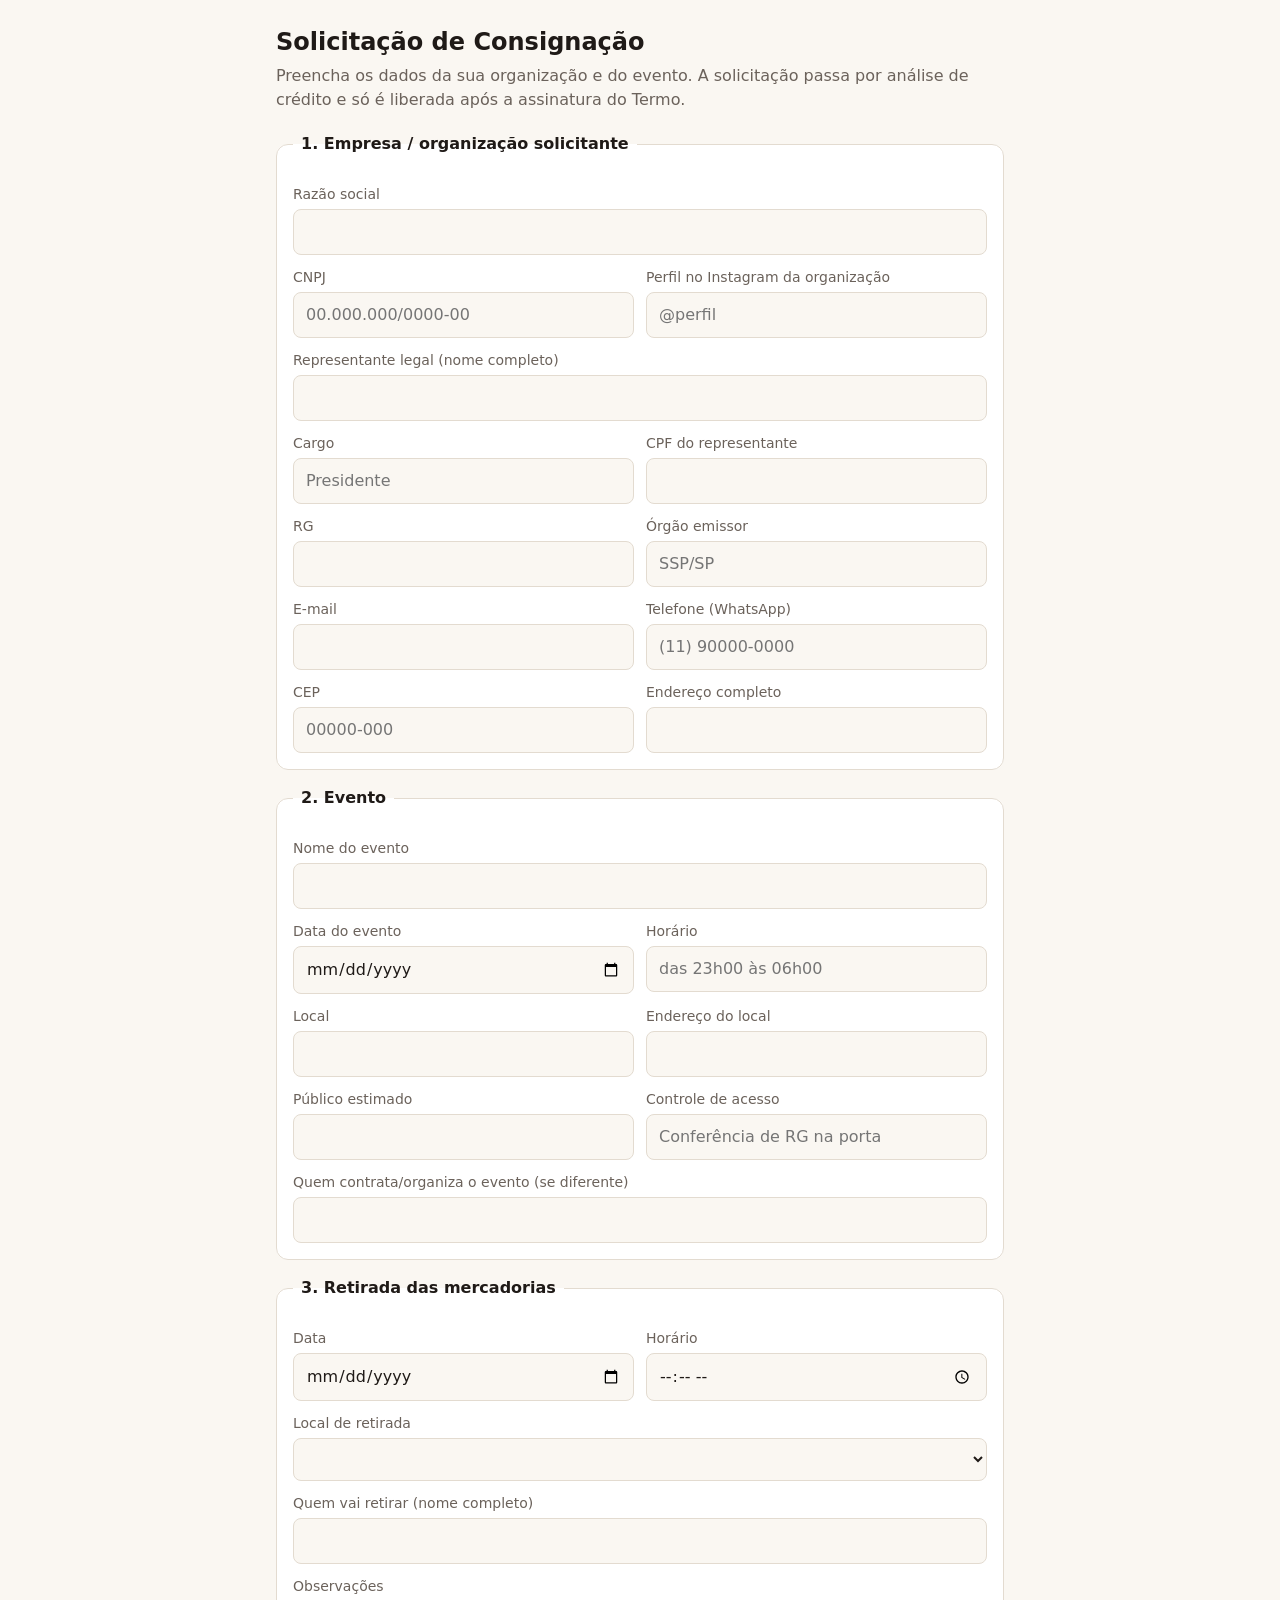
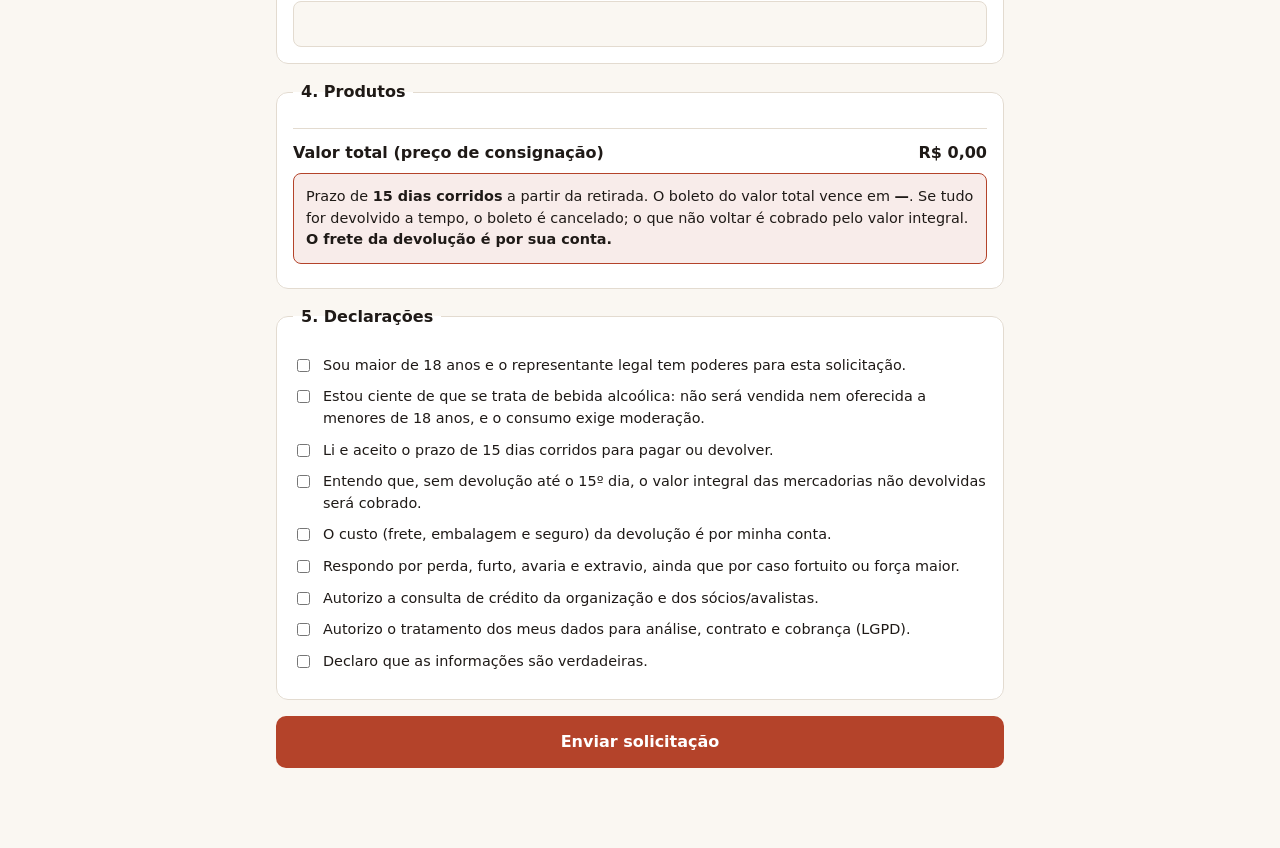
<file: consignacao/Form.html>
<!DOCTYPE html>
<html lang="pt-BR">
<head>
<base target="_top">
<meta charset="utf-8">
<style>
  :root { --bg:#faf7f2; --card:#fff; --ink:#1f1a17; --muted:#6b625b; --line:#e3dbd0; --accent:#b4432a; --ok:#2f6b3f; }
  @media (prefers-color-scheme: dark) { :root { --bg:#16120f; --card:#211c18; --ink:#f3ede6; --muted:#a79d93; --line:#3a322b; --accent:#e0775c; --ok:#6fbf86; } }
  * { box-sizing: border-box; }
  body { margin:0; background:var(--bg); color:var(--ink); font:16px/1.5 system-ui,-apple-system,Segoe UI,Roboto,sans-serif; }
  main { max-width:760px; margin:0 auto; padding:24px 16px 80px; }
  h1 { font-size:1.5rem; margin:0 0 4px; } .sub { color:var(--muted); margin:0 0 20px; }
  fieldset { background:var(--card); border:1px solid var(--line); border-radius:12px; padding:16px; margin:0 0 16px; }
  legend { font-weight:600; padding:0 8px; }
  label { display:block; font-size:.875rem; color:var(--muted); margin:12px 0 4px; }
  input, select, textarea { width:100%; padding:10px 12px; font:inherit; color:var(--ink); background:var(--bg); border:1px solid var(--line); border-radius:8px; }
  input:focus, select:focus, textarea:focus { outline:2px solid var(--accent); outline-offset:1px; }
  .row { display:grid; grid-template-columns:1fr 1fr; gap:12px; } @media (max-width:560px){ .row { grid-template-columns:1fr; } }
  .seg { display:flex; gap:8px; } .seg label { flex:1; margin:0; color:var(--ink); border:1px solid var(--line); border-radius:8px; padding:10px; text-align:center; cursor:pointer; }
  .seg input { display:none; } .seg input:checked + span { color:var(--accent); font-weight:600; }
  .prod { display:grid; grid-template-columns:1fr auto; gap:8px 12px; align-items:center; padding:10px 0; border-top:1px solid var(--line); }
  .prod:first-of-type { border-top:0; } .prod small { color:var(--muted); display:block; }
  .qty { display:flex; align-items:center; gap:6px; } .qty button { width:36px; height:36px; border-radius:8px; border:1px solid var(--line); background:var(--bg); color:var(--ink); font-size:1.1rem; cursor:pointer; }
  .qty input { width:56px; text-align:center; }
  .total { display:flex; justify-content:space-between; font-weight:600; padding-top:12px; border-top:1px solid var(--line); margin-top:8px; }
  .aviso { background:color-mix(in srgb, var(--accent) 10%, var(--card)); border:1px solid var(--accent); border-radius:8px; padding:12px; font-size:.9rem; margin:8px 0; }
  .chk { display:flex; gap:10px; align-items:flex-start; margin:10px 0; color:var(--ink); font-size:.9rem; } .chk input { width:auto; margin-top:4px; }
  .link { background:none; border:0; color:var(--accent); cursor:pointer; padding:4px 0; font:inherit; }
  .btn { width:100%; padding:14px; font:inherit; font-weight:600; color:#fff; background:var(--accent); border:0; border-radius:10px; cursor:pointer; }
  .btn:disabled { opacity:.6; cursor:wait; }
  .err { color:#c0392b; font-size:.9rem; margin:8px 0; white-space:pre-line; }
  .hide { display:none; } .hp { position:absolute; left:-9999px; }
  .ok { text-align:center; padding:32px 16px; } .ok h2 { color:var(--ok); } .ref { font:600 1.4rem ui-monospace,monospace; }
</style>
</head>
<body>
<main>
<div id="form">
  <h1>Solicitação de Consignação</h1>
  <p class="sub">Preencha os dados da sua organização e do evento. A solicitação passa por análise de crédito e só é liberada após a assinatura do Termo.</p>

  <form id="f" novalidate>
    <input class="hp" type="text" name="website" id="website" tabindex="-1" autocomplete="off">

    <fieldset><legend>1. Empresa / organização solicitante</legend>
      <div id="pj">
        <label>Razão social</label><input id="razao_social">
        <div class="row"><div><label>CNPJ</label><input id="cnpj" inputmode="numeric" placeholder="00.000.000/0000-00"></div>
        <div><label>Perfil no Instagram da organização</label><input id="perfil_pj" placeholder="@perfil"></div></div>
        <label>Representante legal (nome completo)</label><input id="rep_nome">
        <div class="row"><div><label>Cargo</label><input id="rep_cargo" placeholder="Presidente"></div><div><label>CPF do representante</label><input id="rep_cpf" inputmode="numeric"></div></div>
        <div class="row"><div><label>RG</label><input id="rep_rg"></div><div><label>Órgão emissor</label><input id="rep_org" placeholder="SSP/SP"></div></div>
      </div>
      <div class="row"><div><label>E-mail</label><input id="email" type="email" inputmode="email"></div><div><label>Telefone (WhatsApp)</label><input id="telefone" inputmode="tel" placeholder="(11) 90000-0000"></div></div>
      <div class="row"><div><label>CEP</label><input id="cep" inputmode="numeric" placeholder="00000-000"></div><div><label>Endereço completo</label><input id="endereco"></div></div>
    </fieldset>

    <fieldset><legend>2. Evento</legend>
      <label>Nome do evento</label><input id="ev_nome">
      <div class="row"><div><label>Data do evento</label><input id="ev_data" type="date"></div><div><label>Horário</label><input id="ev_horario" placeholder="das 23h00 às 06h00"></div></div>
      <div class="row"><div><label>Local</label><input id="ev_local"></div><div><label>Endereço do local</label><input id="ev_endereco"></div></div>
      <div class="row"><div><label>Público estimado</label><input id="ev_publico" type="number" min="1" inputmode="numeric"></div><div><label>Controle de acesso</label><input id="ev_acesso" placeholder="Conferência de RG na porta"></div></div>
      <label>Quem contrata/organiza o evento (se diferente)</label><input id="ev_contratante">
    </fieldset>

    <fieldset><legend>3. Retirada das mercadorias</legend>
      <div class="row"><div><label>Data</label><input id="ret_data" type="date"></div><div><label>Horário</label><input id="ret_horario" type="time"></div></div>
      <label>Local de retirada</label><select id="ret_local"></select>
      <label>Quem vai retirar (nome completo)</label><input id="ret_resp">
      <label>Observações</label><input id="ret_obs">
    </fieldset>

    <fieldset><legend>4. Produtos</legend>
      <div id="produtos"></div>
      <div class="total"><span>Valor total (preço de consignação)</span><span id="total">R$ 0,00</span></div>
      <div class="aviso" id="avisoPrazo">Prazo de <b>15 dias corridos</b> a partir da retirada. O boleto do valor total vence em <b id="venc">—</b>. Se tudo for devolvido a tempo, o boleto é cancelado; o que não voltar é cobrado pelo valor integral. <b>O frete da devolução é por sua conta.</b></div>
    </fieldset>

    <fieldset><legend>5. Declarações</legend>
      <div class="chk"><input type="checkbox" id="d_maiores"><span>Sou maior de 18 anos e o representante legal tem poderes para esta solicitação.</span></div>
      <div class="chk"><input type="checkbox" id="d_adv"><span>Estou ciente de que se trata de bebida alcoólica: não será vendida nem oferecida a menores de 18 anos, e o consumo exige moderação.</span></div>
      <div class="chk"><input type="checkbox" id="d_prazo"><span>Li e aceito o prazo de 15 dias corridos para pagar ou devolver.</span></div>
      <div class="chk"><input type="checkbox" id="d_cobr"><span>Entendo que, sem devolução até o 15º dia, o valor integral das mercadorias não devolvidas será cobrado.</span></div>
      <div class="chk"><input type="checkbox" id="d_frete"><span>O custo (frete, embalagem e seguro) da devolução é por minha conta.</span></div>
      <div class="chk"><input type="checkbox" id="d_risco"><span>Respondo por perda, furto, avaria e extravio, ainda que por caso fortuito ou força maior.</span></div>
      <div class="chk"><input type="checkbox" id="d_credito"><span>Autorizo a consulta de crédito da organização e dos sócios/avalistas.</span></div>
      <div class="chk"><input type="checkbox" id="d_lgpd"><span>Autorizo o tratamento dos meus dados para análise, contrato e cobrança (LGPD).</span></div>
      <div class="chk"><input type="checkbox" id="d_ver"><span>Declaro que as informações são verdadeiras.</span></div>
    </fieldset>

    <div class="err" id="err" role="alert"></div>
    <button class="btn" id="enviar" type="submit">Enviar solicitação</button>
  </form>
</div>

<div id="done" class="ok hide">
  <h2>Solicitação recebida</h2>
  <p>Seu número de referência:</p><p class="ref" id="refNum"></p>
  <p>Valor: <b id="okValor"></b> · Vencimento previsto: <b id="okVenc"></b></p>
  <p>Vamos analisar o crédito e responder por e-mail com o Termo de Consignação para assinatura. A retirada só é liberada após a assinatura do Termo.</p>
</div>
</main>

<script>
let CONFIG = null;
const $ = id => document.getElementById(id);
const brl = n => 'R$ ' + n.toFixed(2).replace('.', ',').replace(/\B(?=(\d{3})+(?!\d))/g, '.');
const digits = s => (s || '').replace(/\D/g, '');

const masks = {
  cnpj: v => digits(v).slice(0,14).replace(/^(\d{2})(\d)/,'$1.$2').replace(/^(\d{2})\.(\d{3})(\d)/,'$1.$2.$3').replace(/\.(\d{3})(\d)/,'.$1/$2').replace(/(\d{4})(\d)/,'$1-$2'),
  cpf: v => digits(v).slice(0,11).replace(/(\d{3})(\d)/,'$1.$2').replace(/(\d{3})(\d)/,'$1.$2').replace(/(\d{3})(\d{1,2})$/,'$1-$2'),
  cep: v => digits(v).slice(0,8).replace(/(\d{5})(\d)/,'$1-$2'),
  tel: v => { const d = digits(v).slice(0,11); return d.length > 10 ? d.replace(/(\d{2})(\d{5})(\d{4})/,'($1) $2-$3') : d.replace(/(\d{2})(\d{4})(\d{0,4})/,'($1) $2-$3').replace(/-$/,''); }
};
function bind(id, fn) { $(id).addEventListener('input', e => { e.target.value = fn(e.target.value); }); }
['cnpj'].forEach(i => bind(i, masks.cnpj));
['cpf', 'rep_cpf'].forEach(i => bind(i, masks.cpf));
bind('cep', masks.cep); bind('telefone', masks.tel);


$('cep').addEventListener('blur', () => {
  const c = digits($('cep').value);
  if (c.length !== 8) return;
  fetch('https://viacep.com.br/ws/' + c + '/json/').then(r => r.json()).then(d => {
    if (!d.erro && !$('endereco').value) $('endereco').value = [d.logradouro, d.bairro, d.localidade + '/' + d.uf].filter(Boolean).join(', ');
  }).catch(() => {});
});


function recalcula() {
  let total = 0;
  CONFIG.catalogo.forEach((p, i) => { total += (Number($('q' + i).value) || 0) * p.valor_unitario; });
  $('total').textContent = brl(total);
  const d = $('ret_data').value;
  if (d) { const [y, m, dd] = d.split('-').map(Number); const v = new Date(y, m - 1, dd + CONFIG.prazoDias); $('venc').textContent = v.toLocaleDateString('pt-BR'); }
  else $('venc').textContent = '—';
  return total;
}

google.script.run.withSuccessHandler(cfg => {
  CONFIG = cfg;
  $('ret_local').innerHTML = '<option value="">Selecione…</option>' + cfg.locaisRetirada.map(l => '<option>' + l + '</option>').join('');
  $('produtos').innerHTML = cfg.catalogo.map((p, i) =>
    '<div class="prod"><div><b>' + p.descricao + '</b><small>' + p.volume + ' · ' + p.teor + ' · ' + brl(p.valor_unitario) + ' /un.</small></div>' +
    '<div class="qty"><button type="button" data-i="' + i + '" data-d="-1">−</button><input id="q' + i + '" type="number" min="0" max="' + cfg.maxPorSku + '" value="0" inputmode="numeric"><button type="button" data-i="' + i + '" data-d="1">+</button></div></div>').join('');
  document.querySelectorAll('.qty button').forEach(b => b.onclick = () => {
    const el = $('q' + b.dataset.i); el.value = Math.max(0, Math.min(cfg.maxPorSku, (Number(el.value) || 0) + Number(b.dataset.d))); recalcula();
  });
  document.querySelectorAll('.qty input').forEach(i => i.addEventListener('input', recalcula));
  $('ret_data').addEventListener('change', recalcula);
  const hoje = new Date().toISOString().slice(0, 10); $('ret_data').min = hoje; $('ev_data').min = hoje;
}).getConfig();

$('f').addEventListener('submit', ev => {
  ev.preventDefault(); $('err').textContent = '';
  const p = {
    website: $('website').value, tipo_pessoa: 'PJ',
    contratante: { razao_social: $('razao_social').value, cnpj: $('cnpj').value, email: $('email').value, telefone: $('telefone').value, cep: $('cep').value, endereco: $('endereco').value,
          representante: { nome: $('rep_nome').value, cargo: $('rep_cargo').value, cpf: $('rep_cpf').value, rg: $('rep_rg').value, orgao_emissor: $('rep_org').value,
                           endereco: $('endereco').value, cep: $('cep').value, email: $('email').value, telefone: $('telefone').value } }
    ,
    perfil: $('perfil_pj').value,
    evento: { nome: $('ev_nome').value, data: $('ev_data').value, horario: $('ev_horario').value, local: $('ev_local').value, endereco: $('ev_endereco').value,
              publico: $('ev_publico').value, controle_acesso: $('ev_acesso').value, contratante: $('ev_contratante').value },
    retirada: { data: $('ret_data').value, horario: $('ret_horario').value, local: $('ret_local').value, responsavel: $('ret_resp').value, observacoes: $('ret_obs').value },
    produtos: CONFIG.catalogo.map((c, i) => ({ sku: c.sku, quantidade: Number($('q' + i).value) || 0 })),
    declaracoes: { maiores_18: $('d_maiores').checked, advertencias: $('d_adv').checked, prazo_15_dias: $('d_prazo').checked, cobranca_integral: $('d_cobr').checked,
                   devolucao_por_conta: $('d_frete').checked, risco_perda: $('d_risco').checked, consulta_credito: $('d_credito').checked, lgpd: $('d_lgpd').checked, veracidade: $('d_ver').checked }
  };
  $('enviar').disabled = true; $('enviar').textContent = 'Enviando…';
  google.script.run
    .withSuccessHandler(r => {
      $('form').classList.add('hide'); $('done').classList.remove('hide');
      $('refNum').textContent = r.referencia; $('okValor').textContent = brl(r.valor_total); $('okVenc').textContent = r.vencimento;
      window.scrollTo(0, 0);
    })
    .withFailureHandler(e => {
      $('err').textContent = (e && e.message ? e.message : String(e)).replace(/^Error:\s*/, '');
      $('enviar').disabled = false; $('enviar').textContent = 'Enviar solicitação';
    })
    .submitSolicitacao(p);
});
</script>
</body>
</html>
</file>
